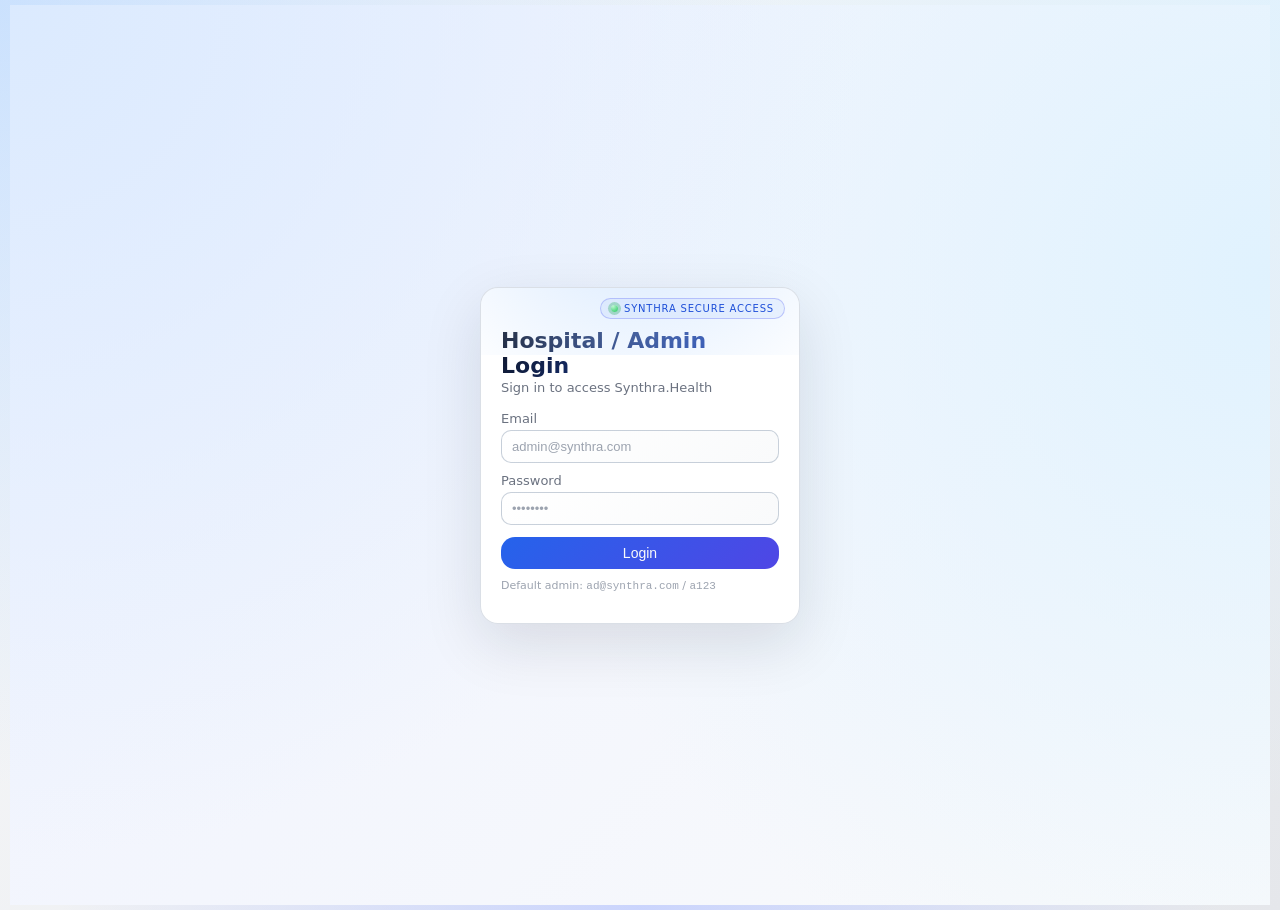
<file: chikiri/index.html>
<!DOCTYPE html>
<html lang="en">
<head>
  <meta charset="UTF-8" />
  <title>Synthra.Health – Hospital Portal</title>
  <meta name="viewport" content="width=device-width, initial-scale=1.0" />
  <link rel="stylesheet" href="style.css" />
</head>
<body>

  
  <section id="login-screen" class="center-screen">
    <div class="login-card">
      
      <div class="login-badge">
        <span class="login-badge-dot"></span>
        Synthra Secure Access
      </div>

      <h2 class="login-title">Hospital / Admin Login</h2>
      <p class="login-sub">Sign in to access Synthra.Health</p>

      <div id="login-alert" class="alert hidden"></div>

      <label class="form-label">
        Email
        <input id="login-email" type="email" class="form-input" placeholder="admin@synthra.com">
      </label>

      <label class="form-label">
        Password
        <input id="login-password" type="password" class="form-input" placeholder="••••••••">
      </label>

      <button id="btn-login" class="btn-primary form-btn">
        Login
      </button>

      <p class="login-hint">
        Default admin: <code>ad@synthra.com</code> / <code>a123</code>
      </p>
    </div>
  </section>

  
  <section id="admin-screen" class="hidden">
    <header class="topbar">
      <div class="topbar-inner">
        <div class="brand">
          <div class="logo-orb"></div>
          <div class="brand-text-wrap">
            <span class="brand-text">SYNTHRA.HEALTH</span>
            <span class="brand-sub">Admin Console</span>
          </div>
        </div>
        <nav class="nav">
          <a href="patient.html" class="nav-link">Patient App</a>
          <a href="desk.html" class="nav-link">Desk Scanner</a>
          <button id="btn-logout-admin" class="nav-link">Logout</button>
        </nav>
      </div>
    </header>

    <main class="shell">
      <div class="shell-inner admin-inner">
        
        <section class="card admin-card">
          <h2 class="panel-title">Create hospital</h2>
          <p class="panel-subtitle">
            Add hospitals and generate login credentials for their staff.
          </p>

          <div id="admin-alert" class="alert hidden"></div>

          <label class="form-label">
            Hospital name
            <input id="h-name" class="form-input" type="text" placeholder="Nellore Multi Speciality Hospital">
          </label>

          <label class="form-label">
            City
            <input id="h-city" class="form-input" type="text" placeholder="Nellore">
          </label>

          <label class="form-label">
            Address
            <input id="h-address" class="form-input" type="text" placeholder="Magunta Layout">
          </label>

          <label class="form-label">
            Departments (comma separated)
            <input id="h-departments" class="form-input" type="text" placeholder="Cardiology, Orthopedics, Pediatrics">
          </label>

          <div class="form-divider"></div>

          <label class="form-label">
            Hospital login email
            <input id="h-email" class="form-input" type="email" placeholder="nellore@synthra.com">
          </label>

          <label class="form-label">
            Hospital login password
            <input id="h-password" class="form-input" type="password" placeholder="Set password">
          </label>

          <button id="btn-create-hospital" class="btn-primary form-btn">
            Create hospital + account
          </button>
        </section>

        
        <section class="card admin-card">
          <h2 class="panel-title">Hospitals</h2>
          <p class="panel-subtitle">
            All hospitals currently available in Synthra.Health.
          </p>

          <div id="admin-hospital-list" class="list"></div>
        </section>
      </div>
    </main>
  </section>

  
  <section id="hospital-screen" class="hidden">
    <header class="topbar">
      <div class="topbar-inner">
        <div class="brand">
          <div class="logo-orb"></div>
          <div class="brand-text-wrap">
            <span class="brand-text">SYNTHRA.HEALTH</span>
            <span id="hospital-name" class="brand-sub"></span>
          </div>
        </div>
        <nav class="nav">
          <a href="patient.html" class="nav-link">Patient App</a>
          <a href="desk.html" class="nav-link">Desk Scanner</a>
          <button id="btn-logout-hospital" class="nav-link">Logout</button>
        </nav>
      </div>
    </header>

    <main class="shell">
      <div class="shell-inner hospital-inner">
        
        <section class="card hospital-card">
          <h2 class="panel-title">Hospital overview</h2>
          <p class="panel-subtitle" id="hospital-meta">
          </p>

          <div id="hospital-stats" class="hospital-stats hidden">
            <div class="stat-box">
              <div class="stat-label">Upcoming</div>
              <div id="stat-upcoming" class="stat-value">0</div>
            </div>
            <div class="stat-box">
              <div class="stat-label">Pending</div>
              <div id="stat-pending" class="stat-value">0</div>
            </div>
            <div class="stat-box">
              <div class="stat-label">Completed</div>
              <div id="stat-completed" class="stat-value">0</div>
            </div>
          </div>
        </section>

        <section class="app-shell">
          <div class="panel">
            <h2 class="panel-title">Appointments</h2>
            <p class="panel-subtitle">
              Change visit status directly. Patients and desk see updates instantly.
            </p>
            <div id="hospital-appointments" class="list"></div>
          </div>

          <div class="panel" style="margin-top: 14px;">
            <h2 class="panel-title">Verified reviews</h2>
            <p class="panel-subtitle">
              Reviews are only possible after a visit is marked completed.
            </p>
            <div id="hospital-reviews" class="review-list"></div>
          </div>
        </section>
      </div>
    </main>
  </section>

  <script>
    const createBtn = document.getElementById('btn-create-hospital');
    if (createBtn) {
      createBtn.addEventListener('click', () => {
        createBtn.classList.add('is-loading');
        
        setTimeout(() => {
          createBtn.classList.remove('is-loading');
        }, 2000);
      });
    }

    const loginBtn = document.getElementById('btn-login');
    if (loginBtn) {
      loginBtn.addEventListener('click', () => {
        loginBtn.classList.add('is-loading');
       
        setTimeout(() => {
          loginBtn.classList.remove('is-loading');
        }, 3000);
      });
    }
  </script>

  <script src="app.js"></script>
</body>
</html>
</file>
<file: chikiri/style.css>
:root {
  --bg-body: #edf2ff;
  --bg-body-accent: #e0f2fe;
  --bg-card: rgba(255, 255, 255, 0.92);
    --bg-body: #edf2ff;
    --bg-body-accent: #e0f2fe;
    --bg-card: rgba(255, 255, 255, 0.92);
    --bg-panel: rgba(255, 255, 255, 0.96);
    --border-soft: rgba(148, 163, 184, 0.3);
    --border-strong: rgba(148, 163, 184, 0.6);
    --text-main: #0f172a;
    --text-subtle: #6b7280;
    --text-soft: #9ca3af;
    --primary: #2563eb;
    --primary-soft: #dbeafe;
    --primary-strong: #1d4ed8;
    --radius-xl: 18px;
    --radius-full: 999px;
    --shadow-soft: 0 20px 60px rgba(15, 23, 42, 0.12);
    --shadow-subtle: 0 10px 30px rgba(15, 23, 42, 0.06);
    --glass-blur: 18px;
    --transition-fast: 0.15s ease;
    --transition-med: 0.22s cubic-bezier(0.22, 0.61, 0.36, 1);
  

  *,
  *::before,
  *::after {
    box-sizing: border-box;
  }

  html, body {
    margin: 0;
    padding: 0;
  }

  body {
    font-family: system-ui, -apple-system, BlinkMacSystemFont, "Segoe UI", sans-serif;
    background:
      radial-gradient(circle at 0% 0%, rgba(191, 219, 254, 0.8), transparent 50%),
      radial-gradient(circle at 100% 0%, rgba(224, 242, 254, 0.9), transparent 52%),
      radial-gradient(circle at 50% 100%, rgba(199, 210, 254, 0.9), transparent 52%),
      linear-gradient(135deg, #f9fafb, #e5e7eb);
    color: var(--text-main);
    -webkit-font-smoothing: antialiased;
    min-height: 100vh;
    position: relative;
  }

  body::before {
    content: "";
    position: fixed;
    inset: 0;
    pointer-events: none;
    opacity: 0.16;
    mix-blend-mode: soft-light;
    background-image: url("data:image/svg+xml,%3Csvg viewBox='0 0 800 800' xmlns='http://www.w3.org/2000/svg'%3E%3Cfilter id='n'%3E%3CfeTurbulence type='fractalNoise' baseFrequency='2.5' numOctaves='2' stitchTiles='noStitch'/%3E%3C/filter%3E%3Crect width='100%25' height='100%25' filter='url(%23n)' opacity='0.35'/%3E%3C/svg%3E");
    z-index: -1;
  }

  .topbar {
    position: sticky;
    top: 0;
    z-index: 40;
    backdrop-filter: blur(var(--glass-blur));
    -webkit-backdrop-filter: blur(var(--glass-blur));
    background: linear-gradient(
      to bottom,
      rgba(248, 250, 252, 0.90),
      rgba(248, 250, 252, 0.70)
    );
    border-bottom: 1px solid rgba(148, 163, 184, 0.32);
    box-shadow: 0 10px 35px rgba(15, 23, 42, 0.08);
  }

  .topbar-inner {
    max-width: 1120px;
    margin: 0 auto;
    padding: 10px 20px;
    display: flex;
    align-items: center;
    justify-content: space-between;
  }

  .brand {
    display: flex;
    align-items: center;
    gap: 10px;
  }

  .logo-orb {
    width: 22px;
    height: 22px;
    border-radius: var(--radius-full);
    background:
      radial-gradient(circle at 30% 20%, #eff6ff, #60a5fa 40%, #1d4ed8 68%, #0b1120 100%);
    box-shadow:
      0 0 0 1px rgba(191, 219, 254, 0.9),
      0 0 18px rgba(37, 99, 235, 0.85);
    position: relative;
    overflow: hidden;
  }

  .logo-orb::after {
    content: "";
    position: absolute;
    inset: 0;
    border-radius: inherit;
    border-top: 1px solid rgba(248, 250, 252, 0.85);
    border-left: 1px solid rgba(248, 250, 252, 0.45);
    transform: rotate(20deg);
  }

  .brand-text-wrap {
    display: flex;
    flex-direction: column;
  }

  .brand-text {
    font-size: 13px;
    letter-spacing: 0.18em;
    text-transform: uppercase;
    font-weight: 600;
    color: var(--text-main);
  }

  .brand-sub {
    font-size: 11px;
    color: var(--text-subtle);
  }

  .nav {
    display: flex;
    align-items: center;
    gap: 8px;
  }

  .nav-link {
    font-size: 13px;
    padding: 6px 14px;
    border-radius: var(--radius-full);
    border: 1px solid rgba(148, 163, 184, 0.3);
    background: radial-gradient(circle at 0% 0%, #ffffff, #f9fafb);
    color: #111827;
    text-decoration: none;
    cursor: pointer;
    position: relative;
    overflow: hidden;
    transition:
      background var(--transition-fast),
      color var(--transition-fast),
      border-color var(--transition-fast),
      box-shadow var(--transition-fast),
      transform var(--transition-fast);
  }

  .nav-link::before {
    content: "";
    position: absolute;
    inset: 0;
    opacity: 0;
    background: radial-gradient(circle at 0 0, rgba(191, 219, 254, 0.9), transparent 60%);
    transition: opacity var(--transition-med);
  }

  .nav-link:hover {
    border-color: var(--primary);
    color: var(--primary);
    box-shadow: 0 10px 28px rgba(37, 99, 235, 0.25);
    transform: translateY(-1px);
  }

  .nav-link:hover::before {
    opacity: 1;
  }

  .shell {
    padding: 24px 16px 40px;
  }

  .shell-inner {
    max-width: 1120px;
    margin: 0 auto;
  }

  .card,
  .panel {
    background: var(--bg-card);
    border-radius: var(--radius-xl);
    border: 1px solid var(--border-soft);
    box-shadow: var(--shadow-soft);
    padding: 16px 16px 18px;
    position: relative;
    overflow: hidden;
  }

  .card::before,
  .panel::before {
    content: "";
    position: absolute;
    inset: 0;
    border-radius: inherit;
    border: 1px solid transparent;
    background: linear-gradient(135deg, rgba(191, 219, 254, 0.9), rgba(221, 239, 253, 0)) border-box;
    mask:
      linear-gradient(#000 0 0) content-box,
      linear-gradient(#000 0 0);
    mask-composite: exclude;
    opacity: 0.35;
    pointer-events: none;
  }

  .panel {
    box-shadow: var(--shadow-subtle);
    padding-bottom: 14px;
    margin-bottom: 10px;
  }

  .panel-title {
    margin: 0 0 4px;
    font-size: 17px;
    font-weight: 600;
    color: var(--text-main);
  }

  .panel-subtitle {
    margin: 0 0 8px;
    font-size: 13px;
    color: var(--text-subtle);
  }

  .form-label {
    display: flex;
    flex-direction: column;
    gap: 4px;
    font-size: 13px;
    color: var(--text-subtle);
    margin-top: 10px;
  }

  .form-input {
    border-radius: 10px;
    border: 1px solid rgba(148, 163, 184, 0.5);
    background: linear-gradient(135deg, #ffffff, #f9fafb);
    padding: 8px 10px;
    color: #111827;
    font-size: 13px;
    outline: none;
    transition:
      border-color var(--transition-fast),
      box-shadow var(--transition-fast),
      background var(--transition-fast),
      transform var(--transition-fast);
  }

  .form-input::placeholder {
    color: var(--text-soft);
  }

  .form-input:focus {
    border-color: var(--primary);
    box-shadow: 0 0 0 1px rgba(37, 99, 235, 0.25), 0 12px 26px rgba(37, 99, 235, 0.15);
    background: #ffffff;
    transform: translateY(-0.5px);
  }

  .form-divider {
    margin: 12px 0;
    height: 1px;
    background: linear-gradient(to right, transparent, #e5e7eb, transparent);
  }

  .btn-primary {
    border-radius: 14px;
    border: none;
    background: linear-gradient(135deg, #2563eb, #4f46e5);
    color: #f9fafb;
    font-size: 14px;
    font-weight: 500;
    padding: 8px 16px;
    cursor: pointer;
    position: relative;
    overflow: hidden;
    transition:
      transform var(--transition-fast),
      box-shadow var(--transition-fast),
      filter var(--transition-fast),
      background var(--transition-med);
  }

  .btn-primary::before {
    content: "";
    position: absolute;
    top: -120%;
    left: -30%;
    width: 40%;
    height: 300%;
    background: linear-gradient(
      120deg,
      rgba(255, 255, 255, 0.1) 0%,
      rgba(255, 255, 255, 0.8) 40%,
      rgba(255, 255, 255, 0.1) 80%
    );
    transform: skewX(-20deg);
    opacity: 0;
    transition: opacity 0.1s, transform 0.6s;
  }

  .btn-primary:hover {
    transform: translateY(-1px) scale(1.01);
    box-shadow: 0 18px 35px rgba(37, 99, 235, 0.35);
    filter: brightness(1.03);
  }

  .btn-primary:hover::before {
    opacity: 0.9;
    transform: translateX(260%) skewX(-20deg);
  }

  .btn-outline {
    border-radius: var(--radius-full);
    border: 1px solid rgba(148, 163, 184, 0.7);
    background: radial-gradient(circle at 0 0, #ffffff, #f3f4f6);
    color: #374151;
    font-size: 12px;
    padding: 6px 12px;
    cursor: pointer;
    transition:
      background var(--transition-fast),
      border-color var(--transition-fast),
      color var(--transition-fast),
      box-shadow var(--transition-fast),
      transform var(--transition-fast);
  }

  .btn-outline:hover {
    border-color: var(--primary);
    color: var(--primary);
    background: #eff6ff;
    box-shadow: 0 10px 22px rgba(37, 99, 235, 0.22);
    transform: translateY(-0.5px);
  }
  padding: 5px 10px;
}

.form-btn {
  margin-top: 12px;
  width: 100%;
}

/* ========= LISTS ========= */

.list {
  display: flex;
  flex-direction: column;
  gap: 8px;
  max-height: 360px;
  overflow-y: auto;
  padding-right: 4px;
}

.list-item {
  border-radius: 14px;
  border: 1px solid rgba(148, 163, 184, 0.35);
  background: radial-gradient(circle at 0 0, #ffffff, #f9fafb);
  padding: 10px 12px;
  display: flex;
  justify-content: space-between;
  align-items: flex-start;
  gap: 10px;
  transition: transform var(--transition-fast), box-shadow var(--transition-fast), border-color var(--transition-fast);
}

.list-item:hover {
  transform: translateY(-1px);
  border-color: rgba(37, 99, 235, 0.65);
  box-shadow: 0 14px 32px rgba(15, 23, 42, 0.15);
}

.item-title {
  font-size: 14px;
  font-weight: 500;
  color: #111827;
}

.item-meta {
  font-size: 12px;
  color: var(--text-subtle);
}

/* ========= STATUS CHIPS ========= */

.status-chip {
  font-size: 11px;
  padding: 4px 10px;
  border-radius: var(--radius-full);
  border: 1px solid rgba(148, 163, 184, 0.4);
  background: linear-gradient(135deg, #f9fafb, #e5e7eb);
  text-transform: capitalize;
  display: inline-flex;
  align-items: center;
  gap: 4px;
}

/* Tiny status dot */
.status-chip::before {
  content: "";
  width: 6px;
  height: 6px;
  border-radius: 999px;
  background: currentColor;
}

/* Colors */
.status-pending {
  border-color: #facc15;
  color: #92400e;
  background: linear-gradient(135deg, #fef9c3, #fef3c7);
}
.status-confirmed {
  border-color: #22c55e;
  color: #166534;
  background: linear-gradient(135deg, #dcfce7, #bbf7d0);
}
.status-completed {
  border-color: #38bdf8;
  color: #0369a1;
  background: linear-gradient(135deg, #e0f2fe, #bae6fd);
}
.status-cancelled {
  border-color: #f97373;
  color: #b91c1c;
  background: linear-gradient(135deg, #fee2e2, #fecaca);
}

/* ========= LOGIN ========= */

.center-screen {
  min-height: 100vh;
  display: flex;
  justify-content: center;
  align-items: center;
  background:
    radial-gradient(circle at 0% 0%, #dbeafe, transparent 55%),
    radial-gradient(circle at 100% 30%, #e0f2fe, transparent 55%),
    linear-gradient(135deg, #eef2ff, #f9fafb);
}

.login-card {
  width: 320px;
  padding: 22px 20px 20px;
  border-radius: var(--radius-xl);
  background: var(--bg-panel);
  border: 1px solid rgba(148, 163, 184, 0.35);
  box-shadow: var(--shadow-soft);
  position: relative;
  overflow: hidden;
}

/* subtle top glow */
.login-card::before {
  content: "";
  position: absolute;
  inset: -30% -50% auto;
  height: 50%;
  background: radial-gradient(circle at top, rgba(191, 219, 254, 0.9), transparent 70%);
  opacity: 0.75;
  pointer-events: none;
}

.login-title {
  margin: 0;
  font-size: 20px;
  font-weight: 600;
  color: var(--text-main);
}

.login-sub {
  margin: 4px 0 12px;
  font-size: 13px;
  color: var(--text-subtle);
}

.login-hint {
  margin-top: 10px;
  font-size: 11px;
  color: var(--text-soft);
}

/* Alerts */

.alert {
  margin-top: 8px;
  padding: 8px 10px;
  border-radius: 12px;
  font-size: 12px;
  background: #fef2f2;
  border: 1px solid #fecaca;
  color: #b91c1c;
}

/* ========= ADMIN LAYOUT ========= */

.admin-inner {
  display: grid;
  grid-template-columns: minmax(0, 1fr) minmax(0, 1.1fr);
  gap: 20px;
  align-items: flex-start;
}

.admin-card {
  height: 100%;
}

/* ========= HOSPITAL LAYOUT ========= */

.hospital-inner {
  display: grid;
  grid-template-columns: minmax(0, 0.9fr) minmax(0, 1.1fr);
  gap: 24px;
  align-items: flex-start;
}

.hospital-card {
  max-width: 420px;
}

.hospital-meta {
  font-size: 12px;
  color: var(--text-subtle);
}

/* Stats row */

.hospital-stats {
  margin-top: 14px;
  display: flex;
  flex-wrap: wrap;
  gap: 10px;
}

.stat-box {
  flex: 1 1 90px;
  padding: 8px 10px;
  border-radius: 12px;
  border: 1px solid rgba(129, 140, 248, 0.35);
  background: radial-gradient(circle at 0 0, #eef2ff, #e0f2fe);
  box-shadow: 0 10px 26px rgba(129, 140, 248, 0.26);
}

.stat-label {
  font-size: 11px;
  color: var(--text-subtle);
}

.stat-value {
  font-size: 18px;
  font-weight: 600;
  color: #1f2937;
}

/* Appointment right side */

.hospital-appt-left {
  display: flex;
  flex-direction: column;
  gap: 3px;
}

.hospital-appt-right {
  display: flex;
  flex-direction: column;
  align-items: flex-end;
  gap: 4px;
}

.hospital-appt-buttons {
  display: flex;
  flex-wrap: wrap;
  gap: 4px;
}

/* ========= REVIEWS ========= */

.review-list {
  display: flex;
  flex-direction: column;
  gap: 8px;
  max-height: 260px;
  overflow-y: auto;
  padding-right: 4px;
}

.review-item {
  border-radius: 12px;
  border: 1px solid rgba(148, 163, 184, 0.35);
  background: radial-gradient(circle at 0 0, #ffffff, #f9fafb);
  padding: 8px 10px;
  font-size: 12px;
  transition: box-shadow var(--transition-fast), transform var(--transition-fast);
}

.review-item:hover {
  transform: translateY(-1px);
  box-shadow: 0 12px 26px rgba(15, 23, 42, 0.12);
}

.review-header-row {
  display: flex;
  justify-content: space-between;
  align-items: center;
  gap: 10px;
}

.review-name {
  font-weight: 500;
  color: #111827;
}

.review-stars-inline {
  color: #eab308;
  font-size: 12px;
}

.review-date {
  font-size: 11px;
  color: var(--text-soft);
}

.review-comment {
  margin-top: 4px;
  font-size: 12px;
  color: #374151;
}

/* ========= UTILS ========= */

.hidden {
  display: none !important;
}

/* ========= RESPONSIVE ========= */

@media (max-width: 900px) {
  .shell-inner {
    max-width: 100%;
  }

  .admin-inner,
  .hospital-inner {
    grid-template-columns: minmax(0, 1fr);
  }

  .topbar-inner {
    padding-inline: 12px;
  }

  .shell {
    padding-inline: 12px;
  }
}

/* ========= DESK SCANNER PREMIUM UI (LIGHT) ========= */

.desk-inner {
  display: grid;
  grid-template-columns: minmax(0, 0.95fr) minmax(0, 1.05fr);
  gap: 24px;
  align-items: flex-start;
}

.desk-card {
  position: relative;
  overflow: hidden;
}

/* Scanner frame with glow */
.scanner-shell {
  position: relative;
  margin-top: 14px;
  border-radius: var(--radius-xl);
  padding: 10px;
  background:
    radial-gradient(circle at 0 0, rgba(191, 219, 254, 0.95), transparent 60%),
    radial-gradient(circle at 100% 0, rgba(224, 242, 254, 0.98), transparent 60%),
    linear-gradient(135deg, #eff6ff, #ffffff);
  border: 1px solid rgba(129, 140, 248, 0.6);
  box-shadow: 0 18px 40px rgba(59, 130, 246, 0.45);
}

.scanner-glow {
  position: absolute;
  inset: 0;
  border-radius: var(--radius-xl);
  pointer-events: none;
  border: 1px dashed rgba(148, 163, 184, 0.55);
}

/* Animated scan line */
.scanner-box {
  position: relative;
  border-radius: 14px;
  overflow: hidden;
  background: #020617;
  min-height: 260px;
}

.scanner-box::before {
  content: "";
  position: absolute;
  left: 0;
  right: 0;
  height: 2px;
  background: linear-gradient(
    to right,
    transparent,
    rgba(56, 189, 248, 0.9),
    rgba(129, 140, 248, 0.95),
    transparent
  );
  animation: scan-line 2.2s linear infinite;
  opacity: 0.9;
}

/* html5-qrcode container override */
#scanner video {
  width: 100%;
  height: 100%;
  object-fit: cover;
}

.scanner-hint {
  margin-top: 10px;
  font-size: 11px;
  color: var(--text-subtle);
}

.desk-detail-card {
  min-height: 260px;
}

.desk-details {
  margin-top: 10px;
  display: flex;
  flex-direction: column;
  gap: 8px;
}

.desk-row {
  display: flex;
  justify-content: space-between;
  gap: 12px;
  font-size: 13px;
}

.desk-label {
  color: var(--text-subtle);
}

.desk-value {
  font-weight: 500;
  color: #111827;
}

.desk-actions {
  margin-top: 10px;
  display: flex;
  flex-wrap: wrap;
  gap: 6px;
}

/* mobile */
@media (max-width: 900px) {
  .desk-inner {
    grid-template-columns: minmax(0, 1fr);
  }
}

/* ========= KEYFRAMES ========= */

@keyframes scan-line {
  0% {
    transform: translateY(-100%);
  }
  50% {
    transform: translateY(100%);
  }
  100% {
    transform: translateY(200%);
  }
}
/* ========= BUTTON MICRO STATES ========= */

.btn-primary:active {
  transform: translateY(0) scale(0.98);
  box-shadow: 0 8px 18px rgba(37, 99, 235, 0.3);
  filter: brightness(0.98);
}

/* loading state */
.btn-primary.is-loading {
  position: relative;
  color: transparent;
  pointer-events: none;
}

.btn-primary.is-loading::after {
  content: "";
  position: absolute;
  inset: 50% auto auto 50%;
  width: 14px;
  height: 14px;
  border-radius: 999px;
  border: 2px solid rgba(239, 246, 255, 0.9);
  border-top-color: rgba(15, 23, 42, 0.35);
  transform: translate(-50%, -50%);
  animation: spin-btn 0.7s linear infinite;
}

@keyframes spin-btn {
  to {
    transform: translate(-50%, -50%) rotate(360deg);
  }
}

/* ========= APP SHELL (appointments + reviews column) ========= */

.app-shell {
  display: flex;
  flex-direction: column;
}

/* ========= LOGIN BADGE ========= */
/* Make title pop with subtle gradient text */
.login-title {
  margin: 18px 0 2px;
  font-size: 22px;
  font-weight: 650;
  background: linear-gradient(120deg, #0f172a, #1d4ed8);
  -webkit-background-clip: text;
  background-clip: text;
  color: transparent;
}

/* Slightly lighter subtitle */
.login-sub {
  margin: 2px 0 16px;
  font-size: 13px;
  color: #6b7280;
}

.login-badge {
  position: absolute;
  top: 10px;
  right: 14px;
  padding: 4px 10px;
  border-radius: 999px;
  font-size: 10px;
  letter-spacing: 0.08em;
  text-transform: uppercase;
  background: rgba(37, 99, 235, 0.06);
  border: 1px solid rgba(129, 140, 248, 0.45);
  color: #1d4ed8;
  display: inline-flex;
  align-items: center;
  gap: 6px;
  backdrop-filter: blur(8px);
}

.login-badge-dot {
  width: 7px;
  height: 7px;
  border-radius: 999px;
  background: radial-gradient(circle at 30% 20%, #bbf7d0, #22c55e);
  box-shadow: 0 0 0 3px rgba(22, 163, 74, 0.3);
}
</file>
